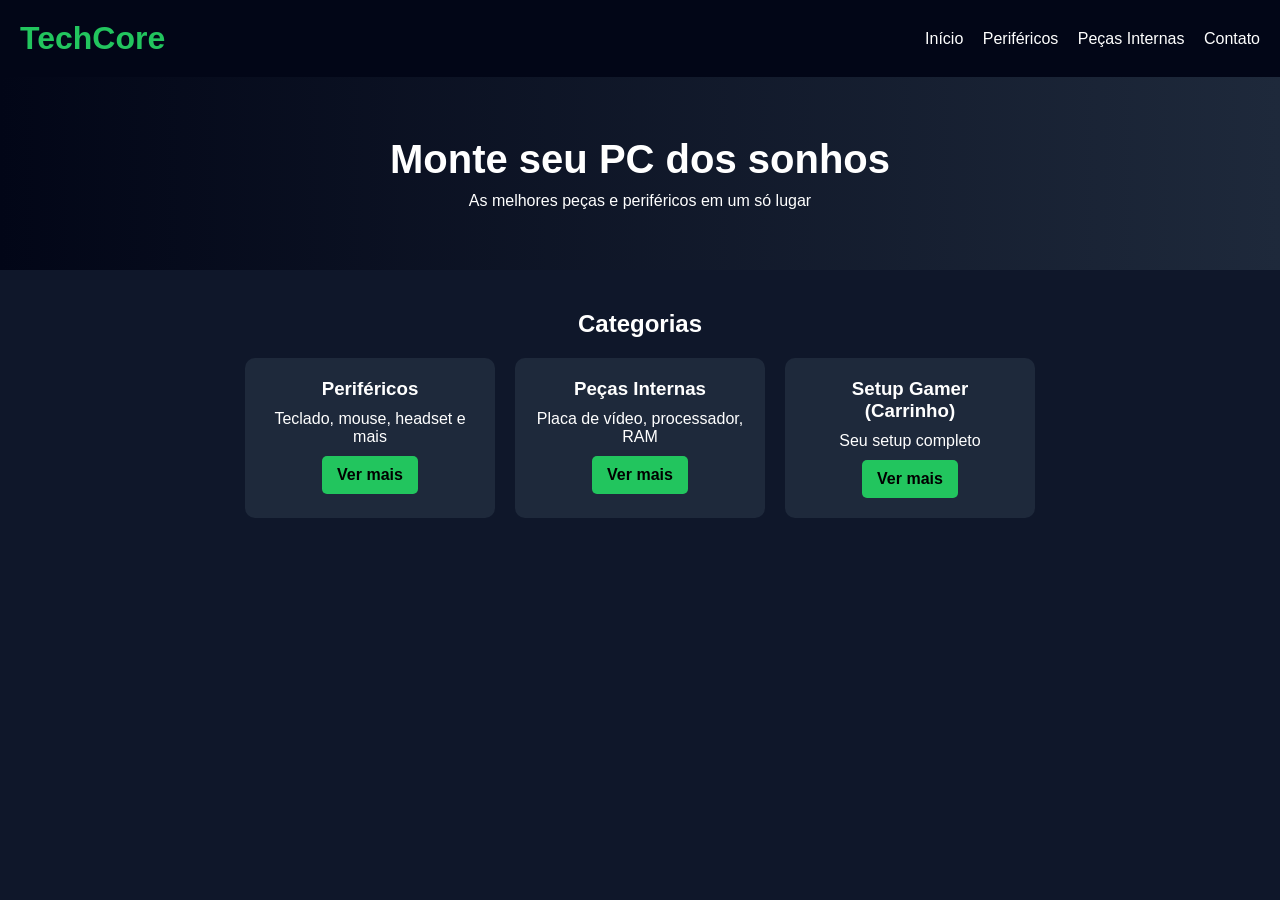
<file: index.html>
<!DOCTYPE html>
<html lang="pt-br">
<head>
    <meta charset="UTF-8">
    <title>TechCore - Loja de Hardware</title>
    <link rel="stylesheet" href="style.css">
</head>
<body>

<header>
    <h1>TechCore</h1>
    <nav>
        <a href="index.html">Início</a>
        <a href="perifericos.html">Periféricos</a>
        <a href="pecas.html">Peças Internas</a>
        <a href="contato.html">Contato</a>
    </nav>
</header>

<section class="banner">
    <h2>Monte seu PC dos sonhos</h2>
    <p>As melhores peças e periféricos em um só lugar</p>
</section>

<section class="categorias">
    <h2>Categorias</h2>

    <div class="cards">
        <div class="card">
            <h3>Periféricos</h3>
            <p>Teclado, mouse, headset e mais</p>
            <a href="perifericos.html" class="btn">Ver mais</a>
        </div>

        <div class="card">
            <h3>Peças Internas</h3>
            <p>Placa de vídeo, processador, RAM</p>
            <a href="pecas.html" class="btn">Ver mais</a>
        </div>

        <div class="card">
            <h3>Setup Gamer
                (Carrinho)
            </h3>
            <p>Seu setup completo</p>
            <a href="carrinho.html" class="btn">Ver mais</a>
        </div>
    </div>
</section>

</body>
</html>
</file>
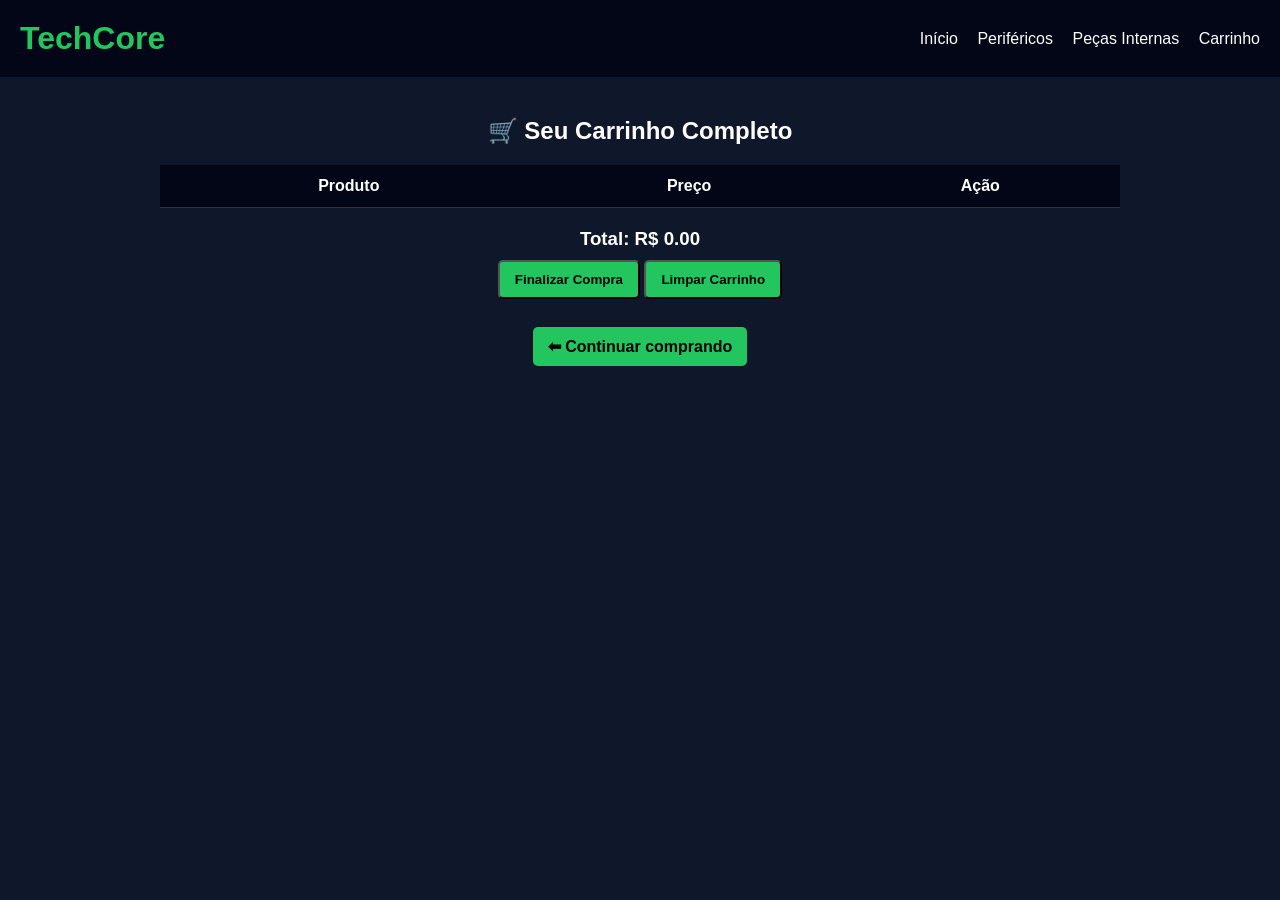
<file: carrinho.html>
<!DOCTYPE html>
<html lang="pt-br">
<head>
    <meta charset="UTF-8">
    <title>Carrinho - TechCore</title>
    <link rel="stylesheet" href="style.css">
</head>
<body>

<header>
    <h1>TechCore</h1>
    <nav>
        <a href="index.html">Início</a>
        <a href="perifericos.html">Periféricos</a>
        <a href="pecas.html">Peças Internas</a>
        <a href="carrinho.html">Carrinho</a>
    </nav>
</header>

<section class="carrinho-completo">
    <h2>🛒 Seu Carrinho Completo</h2>

    <table>
        <thead>
            <tr>
                <th>Produto</th>
                <th>Preço</th>
                <th>Ação</th>
            </tr>
        </thead>
        <tbody id="tabela-carrinho">
        </tbody>
    </table>

    <h3 id="total">Total: R$ 0,00</h3>

    <button class="btn" onclick="finalizarCompra()">Finalizar Compra</button>
    <button class="btn" onclick="limparCarrinho()">Limpar Carrinho</button>

    <br><br>
    <a href="index.html" class="btn">⬅ Continuar comprando</a>
</section>


<script>
let carrinho = JSON.parse(localStorage.getItem("carrinho")) || [];

function atualizarCarrinho() {
    let tabela = document.getElementById("tabela-carrinho");
    let total = document.getElementById("total");

    tabela.innerHTML = "";
    let soma = 0;

    carrinho.forEach((item, index) => {
        soma += item.preco;

        let tr = document.createElement("tr");
        tr.innerHTML = `
            <td>${item.nome}</td>
            <td>R$ ${item.preco.toFixed(2)}</td>
            <td><button onclick="removerItem(${index})">❌</button></td>
        `;
        tabela.appendChild(tr);
    });

    total.innerText = "Total: R$ " + soma.toFixed(2);
}

function removerItem(index) {
    carrinho.splice(index, 1);
    salvarCarrinho();
}

function limparCarrinho() {
    carrinho = [];
    salvarCarrinho();
}

function finalizarCompra() {
    if (carrinho.length === 0) {
        alert("Carrinho vazio!");
        return;
    }

    alert("Compra finalizada com sucesso!");
    carrinho = [];
    salvarCarrinho();
}

function salvarCarrinho() {
    localStorage.setItem("carrinho", JSON.stringify(carrinho));
    atualizarCarrinho();
}

atualizarCarrinho();
</script>

</body>
</html>
</file>
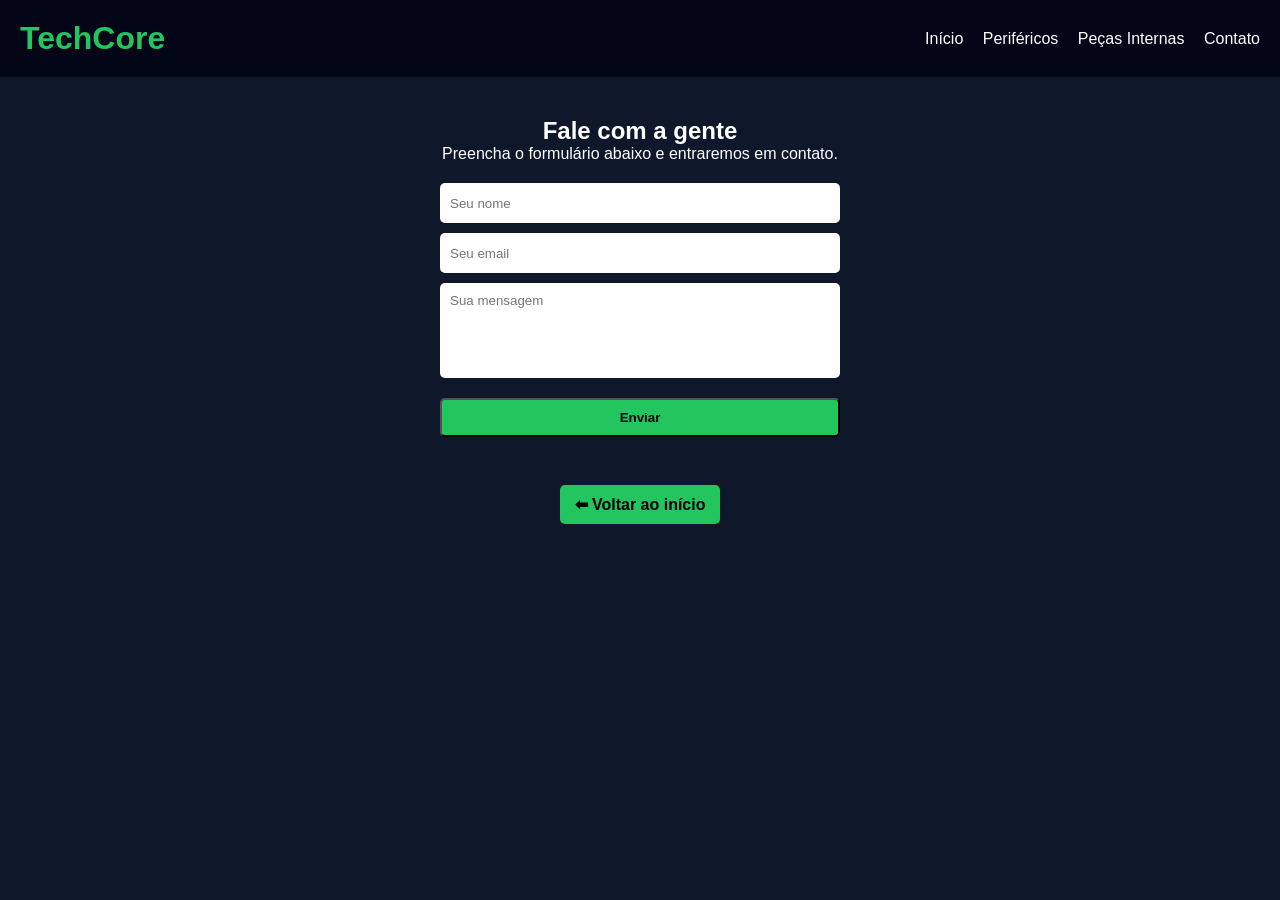
<file: contato (1).html>
<!DOCTYPE html>
<html lang="pt-br">
<head>
    <meta charset="UTF-8">
    <title>Contato - TechCore</title>
    <link rel="stylesheet" href="style.css">
</head>
<body>

<header>
    <h1>TechCore</h1>
    <nav>
        <a href="index.html">Início</a>
        <a href="perifericos.html">Periféricos</a>
        <a href="pecas.html">Peças Internas</a>
        <a href="contato.html">Contato</a>
    </nav>
</header>

<section class="contato">
    <h2>Fale com a gente</h2>
    <p>Preencha o formulário abaixo e entraremos em contato.</p>

    <form>
        <input type="text" placeholder="Seu nome" required>
        <input type="email" placeholder="Seu email" required>
        <textarea placeholder="Sua mensagem" rows="5" required></textarea>

        <button type="submit" class="btn">Enviar</button>
    </form>

    <br>
    <a href="index.html" class="btn">⬅ Voltar ao início</a>
</section>


</body>
</html>
</file>
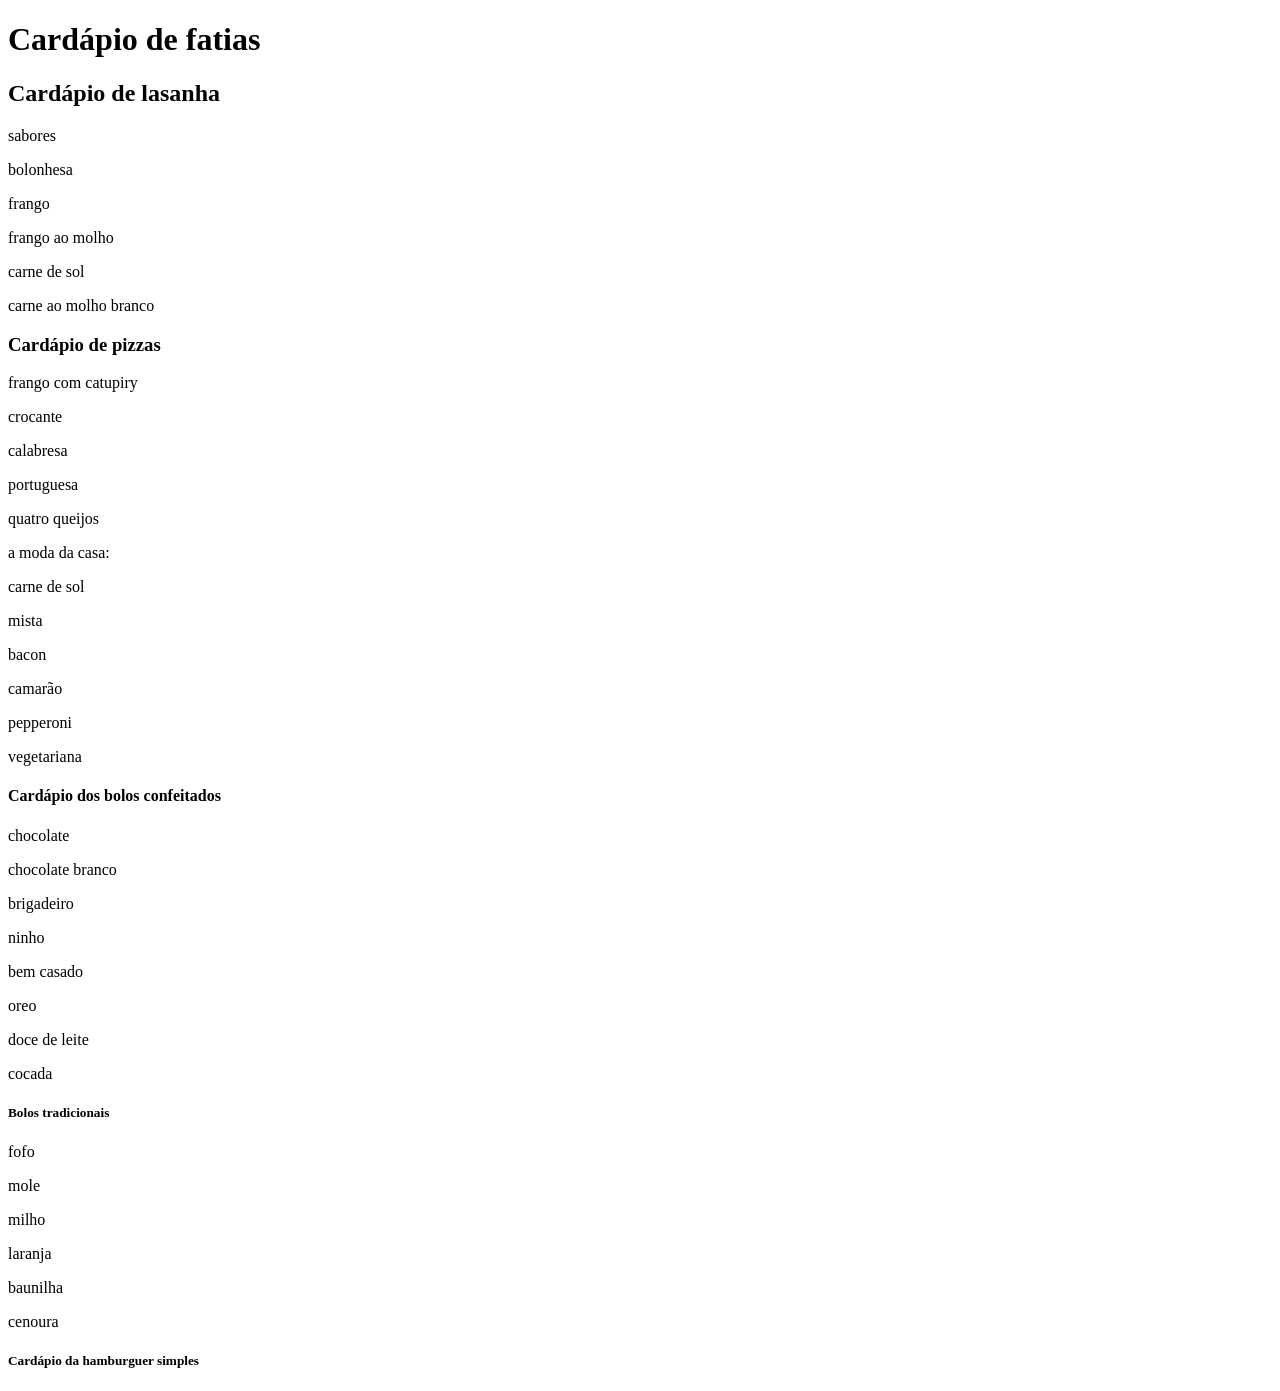
<file: pag2.html>
<!DOCTYPE html>
<html lang="en">
<head>
    <meta charset="UTF-8">
    <meta name="viewport" content="width=>>, initial-scale=1.0">
    <title>Cardápio</title>
</head>
<body>
    <h1>Cardápio de fatias</h1>

    <h2> Cardápio de lasanha </h2>
<p>sabores</p>
<p>bolonhesa</p>
<P>frango</P>
<p>frango ao molho</p>
<p>carne de sol</p>
<p>carne ao molho branco</p>

<h3>Cardápio de pizzas</h3>
<p>frango com catupiry</p>
<p>crocante</p>
<p>calabresa</p>
<p>portuguesa</p>
<p>quatro queijos</p>
<p>a moda da casa:  </p>
<p>carne de sol</p>
<p>mista</p>
<p>bacon</p>
<p>camarão</p>
<p>pepperoni</p>
<p>vegetariana</p>

<h4>Cardápio dos bolos confeitados</h4>
<p>chocolate</p>
<p>chocolate branco</p>
<p>brigadeiro</p>
<p>ninho</p>
<p>bem casado</p>
<p>oreo</p>
<p>doce de leite</p>
<p>cocada</p>
<h5>Bolos tradicionais</h5>
<p>fofo</p>
<p>mole</p>
<p>milho</p>
<p>laranja</p>
<p>baunilha</p>
<p>cenoura</p>

<h5>Cardápio da hamburguer simples</h5>




</body>
</html>
</file>
<file: style.css>
* {
    margin: 0;
    padding: 0;
    box-sizing: border-box;
    font-family: Arial, sans-serif;
}

body {
    background-color: #0f172a;
    color: white;
}

/* HEADER */
header {
    background-color: #020617;
    padding: 20px;
    display: flex;
    justify-content: space-between;
    align-items: center;
}

header h1 {
    color: #22c55e;
}

nav a {
    color: white;
    margin-left: 15px;
    text-decoration: none;
    transition: 0.3s;
}

nav a:hover {
    color: #22c55e;
}

/* BANNER */
.banner {
    text-align: center;
    padding: 60px 20px;
    background: linear-gradient(to right, #020617, #1e293b);
}

.banner h2 {
    font-size: 2.5em;
    margin-bottom: 10px;
}

/* CATEGORIAS */
.categorias {
    padding: 40px 20px;
    text-align: center;
}

.cards {
    display: flex;
    justify-content: center;
    gap: 20px;
    margin-top: 20px;
    flex-wrap: wrap;
}

.card {
    background-color: #1e293b;
    padding: 20px;
    border-radius: 10px;
    width: 250px;
    transition: 0.3s;
}

.card:hover {
    transform: scale(1.05);
}

.card h3 {
    margin-bottom: 10px;
}

/* BOTÃO */
.btn {
    display: inline-block;
    margin-top: 10px;
    padding: 10px 15px;
    background-color: #22c55e;
    color: black;
    text-decoration: none;
    border-radius: 5px;
    font-weight: bold;
    transition: 0.3s;
}

.btn:hover {
    background-color: #16a34a;
}

/* FOOTER */
footer {
    text-align: center;
    padding: 20px;
    background-color: #020617;
    margin-top: 30px;
}
/* CONTATO */
.contato {
    padding: 40px 20px;
    text-align: center;
}

.contato form {
    max-width: 400px;
    margin: 20px auto;
    display: flex;
    flex-direction: column;
    gap: 10px;
}

.contato input,
.contato textarea {
    padding: 10px;
    border: none;
    border-radius: 5px;
    outline: none;
}

.contato input {
    height: 40px;
}

.contato textarea {
    resize: none;
}

/* PRODUTOS */
.produtos {
    padding: 40px 20px;
    text-align: center;
}

.grid-produtos {
    display: flex;
    justify-content: center;
    flex-wrap: wrap;
    gap: 20px;
    margin-top: 20px;
}

.produto {
    background-color: #1e293b;
    padding: 15px;
    border-radius: 10px;
    width: 220px;
    transition: 0.3s;
}

.produto:hover {
    transform: scale(1.05);
}

.produto img {
    width: 100%;
    border-radius: 10px;
}

.produto h3 {
    margin: 10px 0;
}

.preco {
    color: #22c55e;
    font-weight: bold;
    margin-bottom: 10px;
}


/* CARRINHO */
.carrinho {
    padding: 40px 20px;
    text-align: center;
    background-color: #020617;
}

.carrinho ul {
    list-style: none;
    margin: 20px 0;
}

.carrinho li {
    margin: 10px 0;
    background-color: #1e293b;
    padding: 10px;
    border-radius: 5px;
}

.carrinho button {
    margin-left: 10px;
    background: red;
    color: white;
    border: none;
    padding: 5px;
    cursor: pointer;
}

/* CARRINHO COMPLETO */
.carrinho-completo {
    padding: 40px;
    text-align: center;
}

table {
    width: 80%;
    margin: 20px auto;
    border-collapse: collapse;
    background-color: #1e293b;
}

th, td {
    padding: 12px;
    border-bottom: 1px solid #333;
}

th {
    background-color: #020617;
}

td button {
    background: red;
    color: white;
    border: none;
    padding: 5px;
    cursor: pointer;
}
</file>
